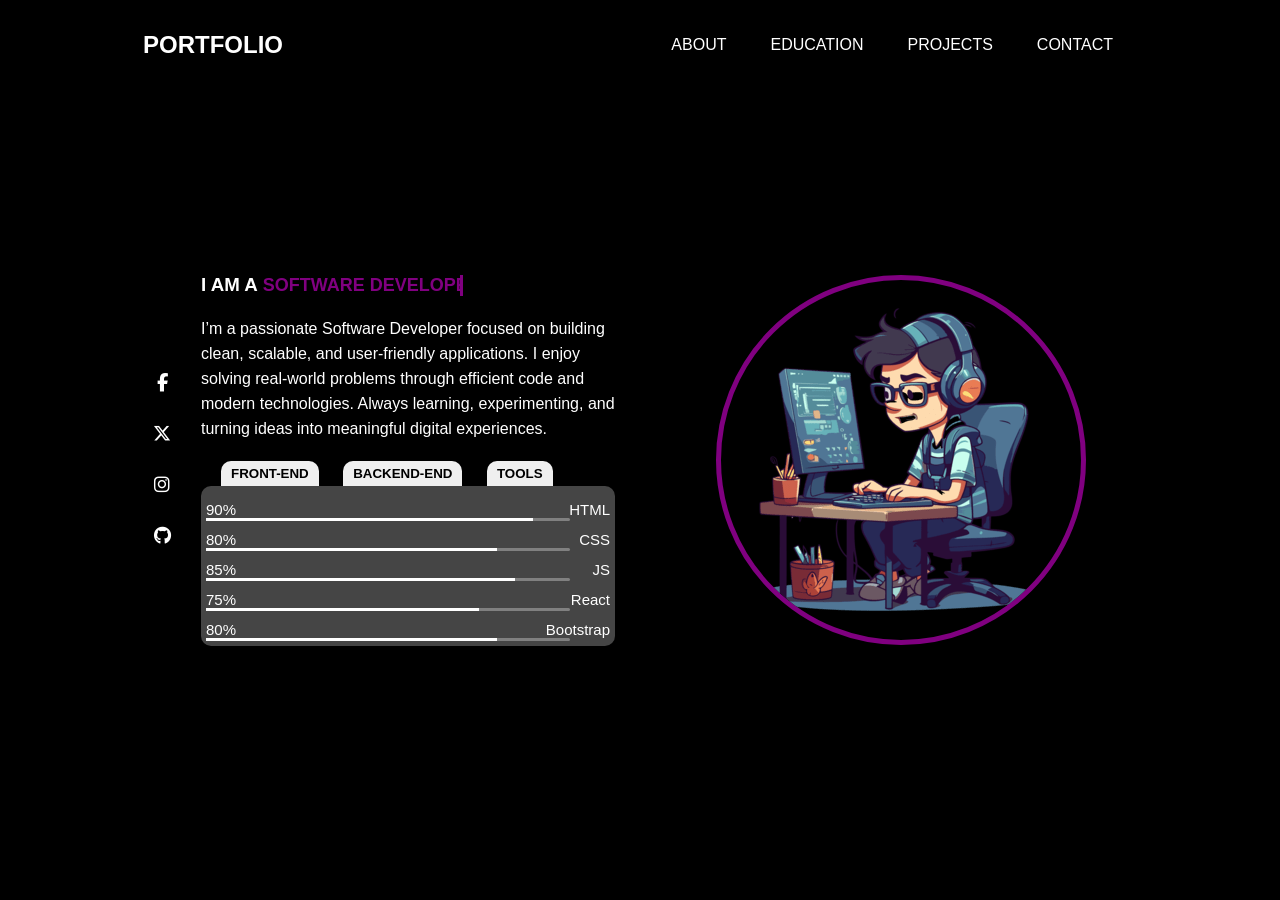
<file: about.html>
<!DOCTYPE html>
<html lang="en">
<head>
    <meta charset="UTF-8">
    <meta name="viewport" content="width=device-width, initial-scale=1.0">
    <title>about</title>
      <link rel="stylesheet"
        href="https://cdnjs.cloudflare.com/ajax/libs/font-awesome/6.5.2/css/all.min.css">

    <link rel="stylesheet" href="./about.css"/>
    <link rel="stylesheet" href="./index.css"/>
</head>
<body>
     <header>
        <nav>

            <a href="./index.html" class="logo"><h1>PORTFOLIO</h1></a>
            <input type="checkbox" id="menu-toggle">

    
            <label for="menu-toggle" class="menu-icon">

                <i class="fa-solid fa-bars menu-open"></i>

                <i class="fa-solid fa-xmark menu-close"></i>

            </label>
            <div class="nav-links">

                <a href="about.html">ABOUT</a>
                <a href="education.html">EDUCATION</a>
                <a href="projects.html">PROJECTS</a>
                <a href="contact.html">CONTACT</a>

            </div>

        </nav>
    </header>
     <main class="about-main">

        
        <section class="about-content">

           
            <div class="socialmedia-icons">

                <a href="#">
                    <i class="fa-brands fa-facebook-f"></i>
                </a>

                <a href="#">
                    <i class="fa-brands fa-x-twitter"></i>
                </a>

                <a href="#">
                    <i class="fa-brands fa-instagram"></i>
                </a>

                <a href="#">
                    <i class="fa-brands fa-github"></i>
                </a>

            </div>


                       <div class="about-subcontent">

                        <div class="about-para" >
             <div class="about-typing">
                  <h3>I AM A</h3>
                            <span class="text-transform">SOFTWARE DEVELOPER</span>
             </div>
                          

                            <P>I’m a passionate Software Developer focused on building clean, scalable, and user-friendly applications.
I enjoy solving real-world problems through efficient code and modern technologies.
Always learning, experimenting, and turning ideas into meaningful digital experiences.</P>

                        </div>
                        <div class="skills-para">

                            <div class="tabs">
                                <button>FRONT-END</button>
                                <button>BACKEND-END</button>
                                <button>TOOLS</button>
                            </div>


                            <div class="skills-container">

                                <div class="skill">
                                <div class="skill-content">
                                        <span>90%</span>
                                        <span>HTML</span>
                                    </div>
                                    <div class="progress-bar">
                                        <div class="progress-html">

                                        </div>
                                    </div>
                                </div>
                               <div class="skill">
                                <div class="skill-content">
                                        <span>80%</span>
                                        <span>CSS</span>
                                    </div>
                                    <div class="progress-bar">
                                        <div class="progress-css">
                                            
                                        </div>
                                    </div>
                                </div>
                                <div class="skill">
                                <div class="skill-content">
                                        <span>85%</span>
                                        <span>JS</span>
                                    </div>
                                    <div class="progress-bar">
                                        <div class="progress-js">
                                            
                                        </div>
                                    </div>
                                </div>
                                <div class="skill">
                                <div class="skill-content">
                                        <span>75%</span>
                                        <span>React</span>
                                    </div>
                                    <div class="progress-bar">
                                        <div class="progress-react">
                                            
                                        </div>
                                    </div>
                                </div>
                                <div class="skill">
                                <div class="skill-content">
                                        <span>80%</span>
                                        <span>Bootstrap</span>
                                    </div>
                                    <div class="progress-bar">
                                        <div class="progress-bootstrap">
                                            
                                        </div>
                                    </div>
                                </div>
                            </div>



                        </div>

               

            </div>

        </section>


        <section class="about-img">

            <img
                src="./images/coder-image.png"
                alt="karthick"
                class="karthick-img center-img"
            >

        </section>

    </main>

</body>
</html>
</file>
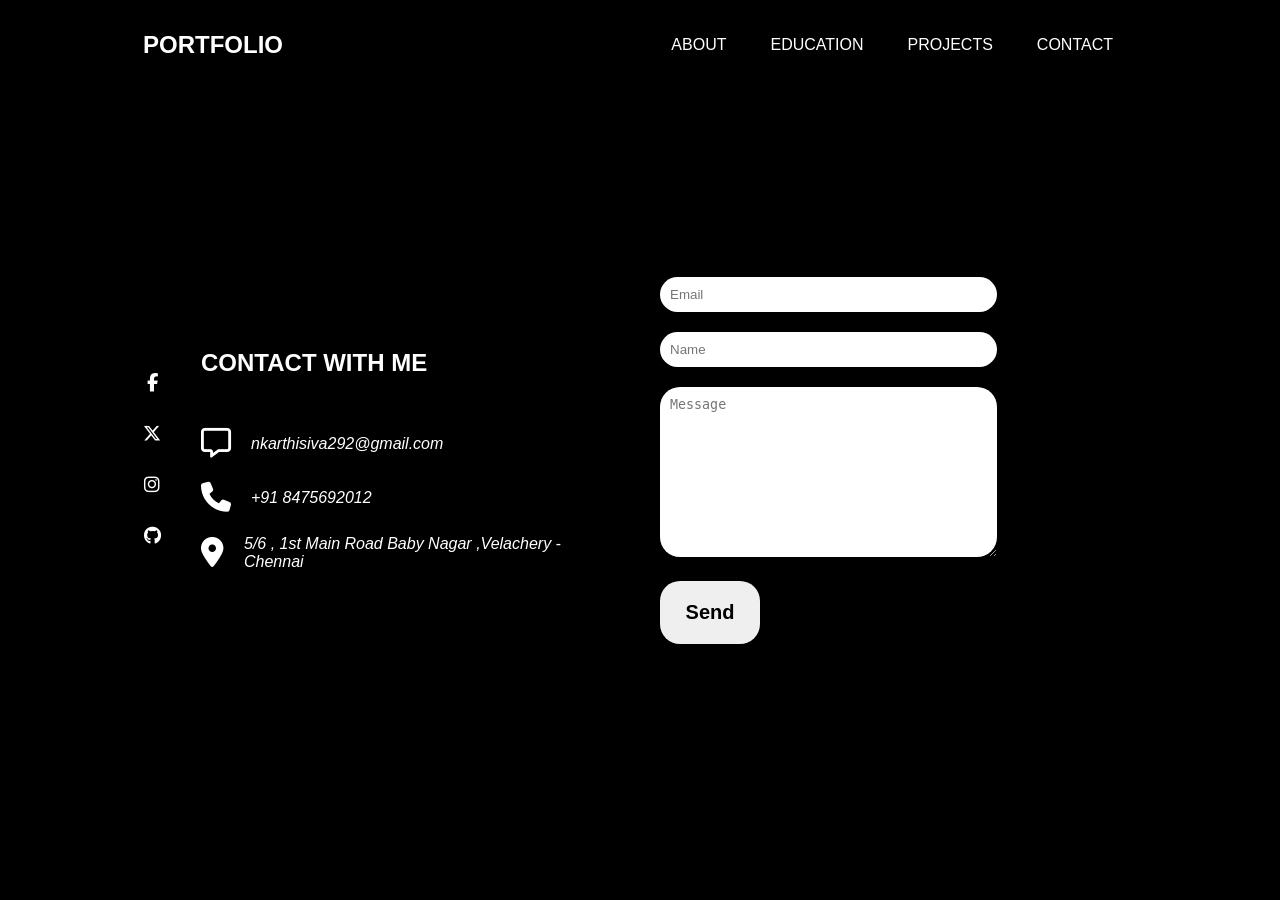
<file: contact.html>
<!DOCTYPE html>
<html lang="en">
<head>
    <meta charset="UTF-8">
    <meta name="viewport" content="width=device-width, initial-scale=1.0">
    <title>contact</title>
      <link rel="stylesheet"
        href="https://cdnjs.cloudflare.com/ajax/libs/font-awesome/6.5.2/css/all.min.css">

    
    <link rel="stylesheet" href="index.css">
    <link rel="stylesheet" href="contact.css"/>
</head>
<body>

    <header>
        <nav>

            <a href="index.html"><h1 class="logo">PORTFOLIO</h1></a>
            <input type="checkbox" id="menu-toggle">

    
            <label for="menu-toggle" class="menu-icon">

                <i class="fa-solid fa-bars menu-open"></i>

                <i class="fa-solid fa-xmark menu-close"></i>

            </label>
            <div class="nav-links">
            <a href="about.html">ABOUT</a>
                <a href="education.html">EDUCATION</a>
                <a href="projects.html">PROJECTS</a>
                <a href="contact.html">CONTACT</a>

            </div>

        </nav>
    </header>

     <main class="contact-main">

        <section class="contact-content">

           
            <div class="socialmedia-icons">

                <a href="#">
                    <i class="fa-brands fa-facebook-f"></i>
                </a>

                <a href="#">
                    <i class="fa-brands fa-x-twitter"></i>
                </a>

                <a href="#">
                    <i class="fa-brands fa-instagram"></i>
                </a>

                <a href="#">
                    <i class="fa-brands fa-github"></i>
                </a>

            </div>

            <div class="contact-info">
                <h1>CONTACT WITH ME</h1>

                <address class="contact-details">
                    <div class="info">
                      <span><i class="fa-regular fa-message"></i></span>
                      <p>nkarthisiva292@gmail.com</p>
                    </div>
                    <div class="info">
                      <span><i class="fa-solid fa-phone"></i></span>
                      <p>+91 8475692012</p>
                    </div>
                    <div class="info">
                      <span><i class="fa-solid fa-location-dot"></i></span>
                      <p>5/6 , 1st Main Road Baby Nagar ,Velachery - Chennai</p>
                    </div>
                </address>
            </div>

        </section>
        <section class="contact-form">
                <form>
                    <div>
                        <input placeholder="Email" type="email"/>
                    </div>
                    <div>
                        <input placeholder="Name" type="text">
                    </div>
                     <div>
                        <textarea rows="10" placeholder="Message"></textarea>
                    </div>
                     <div class="form-btn">
                        <button>Send</button>
                    </div>

                </form>
        </section>

    </main>
    
</body>
</html>
</file>
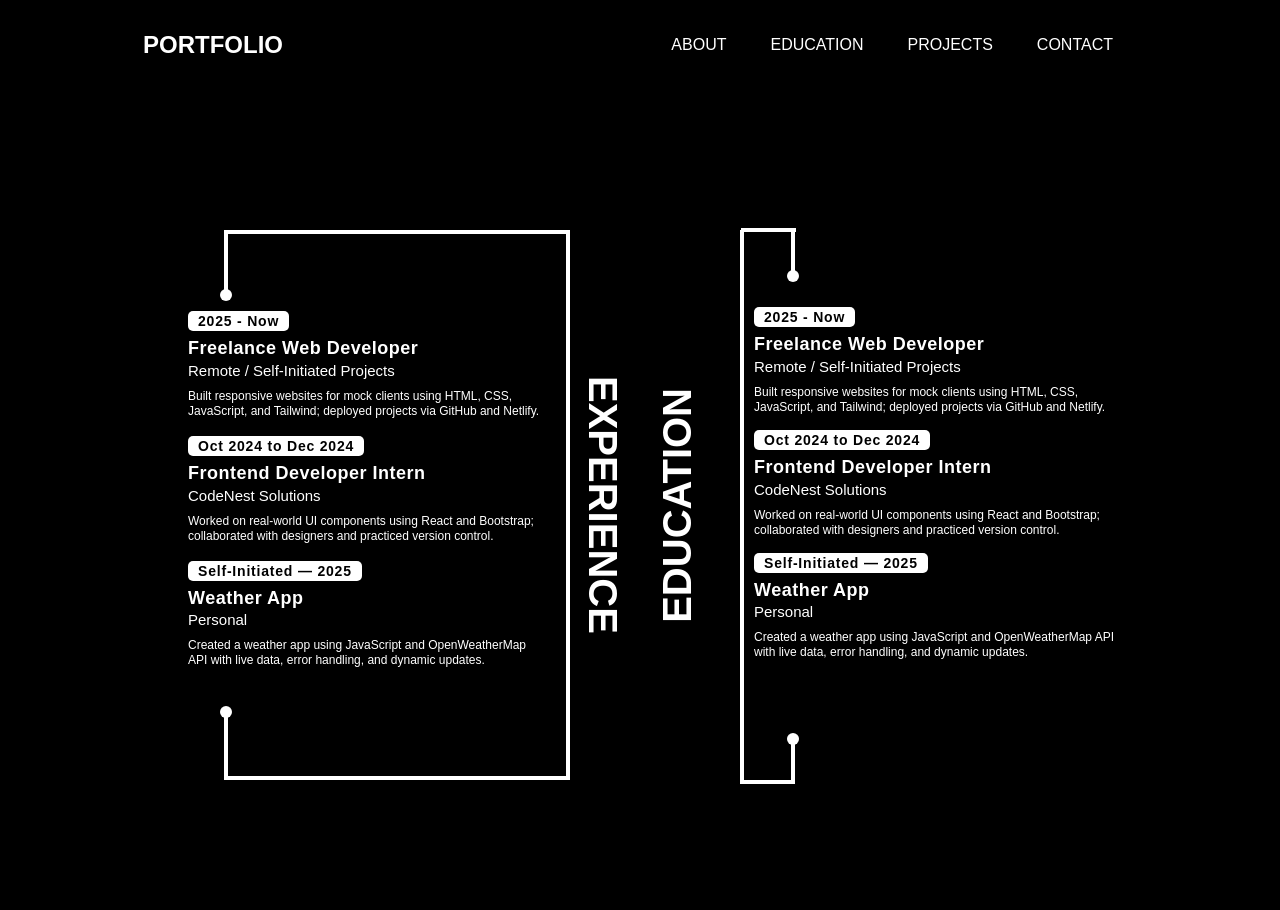
<file: education.html>
<!DOCTYPE html>
<html lang="en">
<head>
    <meta charset="UTF-8">
    <meta name="viewport" content="width=device-width, initial-scale=1.0">
    <title>Document</title>
     <link rel="stylesheet"
        href="https://cdnjs.cloudflare.com/ajax/libs/font-awesome/6.5.2/css/all.min.css">

    
    <link rel="stylesheet" href="index.css">
    <link rel="stylesheet" href="education.css"/>
</head>
<body>
    <header>
        <nav>

            <a href="index.html"><h1 class="logo">PORTFOLIO</h1></a>
            <input type="checkbox" id="menu-toggle">

    
            <label for="menu-toggle" class="menu-icon">

                <i class="fa-solid fa-bars menu-open"></i>

                <i class="fa-solid fa-xmark menu-close"></i>

            </label>
            <div class="nav-links">

             <a href="about.html">ABOUT</a>
                <a href="education.html">EDUCATION</a>
                <a href="projects.html">PROJECTS</a>
                <a href="contact.html">CONTACT</a>

            </div>

        </nav>
    </header>

    <main class="education-main">
      
        <section class="experience-info">

        <!-- <div class="socialmedia-icons education-socialmedia">

                <a href="#">
                    <i class="fa-brands fa-facebook-f"></i>
                </a>

                <a href="#">
                    <i class="fa-brands fa-x-twitter"></i>
                </a>

                <a href="#">
                    <i class="fa-brands fa-instagram"></i>
                </a>

                <a href="#">
                    <i class="fa-brands fa-github"></i>
                </a>

            </div> -->

          <div class="timeline">

        <!-- TOP DOT -->
        <span class="top-dot"></span>

        <!-- EXPERIENCE 1 -->
        <div class="experience-1">

            <span class="date">
                2025 - Now
            </span>

            <h2>
                Freelance Web Developer
            </h2>

            <h3>
                Remote / Self-Initiated Projects
            </h3>

            <p>
                Built responsive websites for mock clients using HTML, CSS,
                JavaScript, and Tailwind; deployed projects via GitHub and
                Netlify.
            </p>

        </div>


        <!-- EXPERIENCE 2 -->
        <div class="experience-2">

            <span class="date">
                Oct 2024 to Dec 2024
            </span>

            <h2>
                Frontend Developer Intern
            </h2>

            <h3>
                CodeNest Solutions
            </h3>

            <p>
                Worked on real-world UI components using React and Bootstrap;
                collaborated with designers and practiced version control.
            </p>

        </div>


        <!-- PROJECT -->
        <div class="experience-3">

            <span class="date">
                Self-Initiated — 2025
            </span>

            <h2>
                Weather App
            </h2>

            <h3>
                Personal
            </h3>

            <p>
                Created a weather app using JavaScript and OpenWeatherMap API
                with live data, error handling, and dynamic updates.
            </p>

        </div>


        <!-- BOTTOM LINE -->
        <span class="bottom-line"></span>

        <!-- BOTTOM DOT -->
        <span class="bottom-dot"></span>

    </div>

    <div class="experience-title">
        <h1>Experience</h1>
    </div>
        </section>
        <section class="education-info">

        <div class="experience-title">
        <h1 class="education-title">Education</h1>
    </div>
          <div class="education-timeline">

        <!-- TOP DOT -->
        <span class="education-topdot"></span>
        <span class="education-topline"></span>

        <!-- EXPERIENCE 1 -->
        <div class="education-1">

            <span class="date">
                2025 - Now
            </span>

            <h2>
                Freelance Web Developer
            </h2>

            <h3>
                Remote / Self-Initiated Projects
            </h3>

            <p>
                Built responsive websites for mock clients using HTML, CSS,
                JavaScript, and Tailwind; deployed projects via GitHub and
                Netlify.
            </p>

        </div>


        <!-- EXPERIENCE 2 -->
        <div class="education-2">

            <span class="date">
                Oct 2024 to Dec 2024
            </span>

            <h2>
                Frontend Developer Intern
            </h2>

            <h3>
                CodeNest Solutions
            </h3>

            <p>
                Worked on real-world UI components using React and Bootstrap;
                collaborated with designers and practiced version control.
            </p>

        </div>


        <!-- PROJECT -->
        <div class="education-3">

            <span class="date">
                Self-Initiated — 2025
            </span>

            <h2>
                Weather App
            </h2>

            <h3>
                Personal
            </h3>

            <p>
                Created a weather app using JavaScript and OpenWeatherMap API
                with live data, error handling, and dynamic updates.
            </p>

        </div>


        <!-- BOTTOM LINE -->
        
        <span class="education-bottomline"></span>
        <span class="education-anotherbottomline"></span>

        <!-- BOTTOM DOT -->
        <span class="education-bottomdot"></span>

    </div>

        </section>
    
    </main>
</body>
</html>
</file>
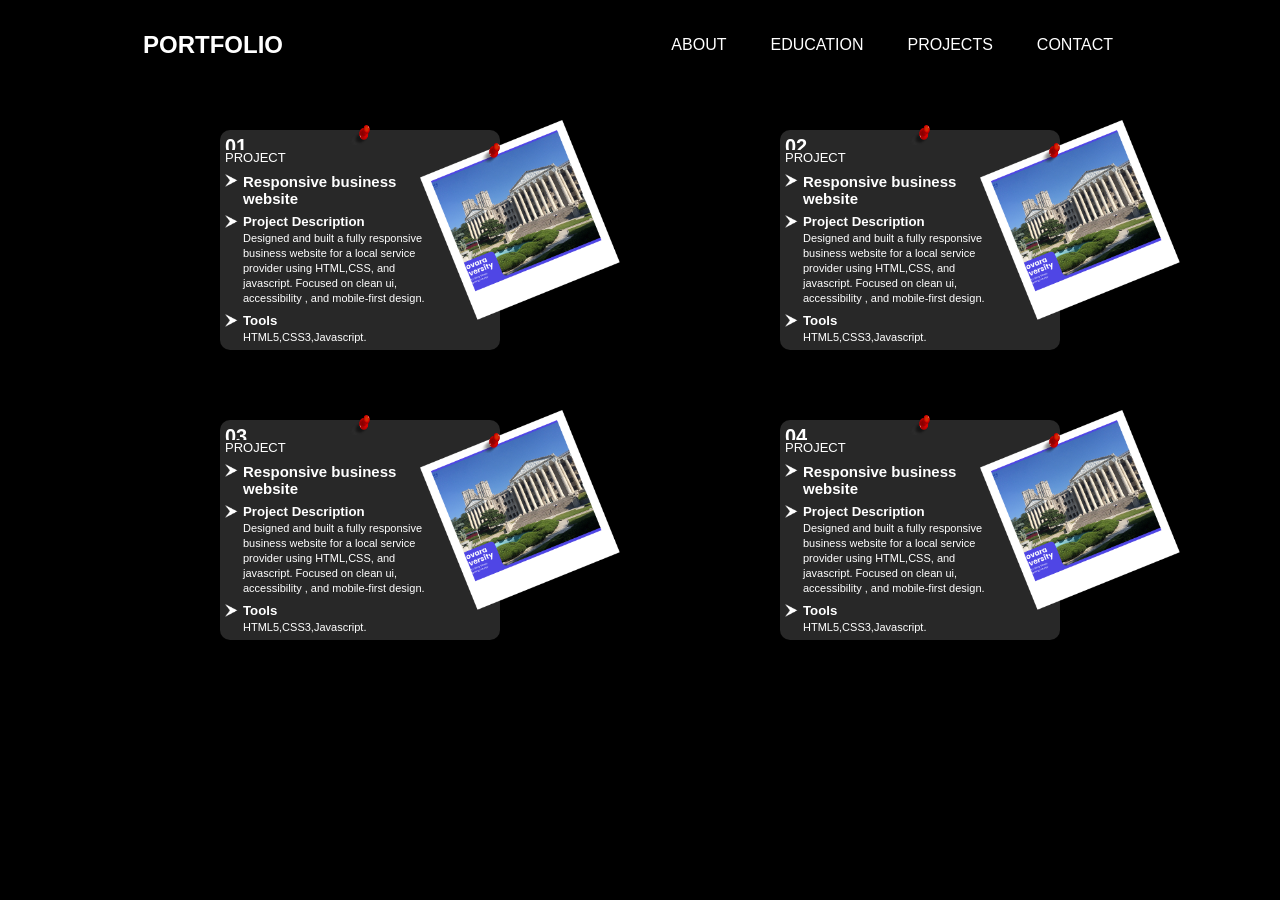
<file: projects.html>
<!DOCTYPE html>
<html lang="en">
<head>
    <meta charset="UTF-8">
    <meta name="viewport" content="width=device-width, initial-scale=1.0">
    <title>Document</title>
     <link rel="stylesheet"
        href="https://cdnjs.cloudflare.com/ajax/libs/font-awesome/6.5.2/css/all.min.css">

    
    <link rel="stylesheet" href="index.css">
    <link rel="stylesheet" href="projects.css"/>
</head>
<body>
    <header>
        <nav>

            <a href="index.html"><h1 class="logo">PORTFOLIO</h1></a>
            <input type="checkbox" id="menu-toggle">

    
            <label for="menu-toggle" class="menu-icon">

                <i class="fa-solid fa-bars menu-open"></i>

                <i class="fa-solid fa-xmark menu-close"></i>

            </label>
            <div class="nav-links">

                 <a href="about.html">ABOUT</a>
                <a href="education.html">EDUCATION</a>
                <a href="projects.html">PROJECTS</a>
                <a href="contact.html">CONTACT</a>

            </div>

        </nav>
    </header>

    <main class="projects-main">

        <section class="projects-line1">
            <div class="wrapper">
                 <div class="first-box">
                    <span class="pinimg1"><img src="./images/pin(1) 1.png" alt="pin-img"/></span>
              <div class="description">
                <div class="project-head">
                    <h4>01</h4>
                    <span>PROJECT</span>
                </div>
                <div class="project-name">
                    <span> <img src="./images/Polygon 44.png" alt="arrow-img"/></span>
                    <h2>Responsive business website</h2>
                </div>
                <div class="project-description">
                    <span>
                        <img src="./images/Polygon 44.png" alt="arrow-img"/>
                    </span>
                    <div>
                        <h5>Project Description</h5>
                        <p>Designed and built a fully responsive business website for a local service provider using HTML,CSS, and javascript. Focused on clean ui, accessibility , and mobile-first design.</p>
                    </div>

                </div>
                <div class="project-tools">
                    <span>
                         <img src="./images/Polygon 44.png" alt="arrow-img"/>
                    </span>
                    <div>
                        <h5>Tools</h5>
                        <p>HTML5,CSS3,Javascript.</p>
                    </div>
                </div>
              </div>
            <div class="project-img firstbox-img">
                  <span class="pinimg2"><img src="./images/pin(1) 1.png" alt="pin-img"/></span>
                <img src="./images/Frame 1000011670.png" alt="business images"/>
            </div>
           </div>
 </div>
           
           <div class="wrapper">
             <div class="second-box">
                 <span class="pinimg1"><img src="./images/pin(1) 1.png" alt="pin-img"/></span>
              <div class="description">
                <div class="project-head">
                    <h4>02</h4>
                    <span>PROJECT</span>
                </div>
                <div class="project-name">
                    <span><img src="./images/Polygon 44.png" alt="arrow-img"/></span>
                    <h2>Responsive business website</h2>
                </div>
                <div class="project-description">
                    <span><img src="./images/Polygon 44.png" alt="arrow-img"/></span>
                    <div>
                        <h5>Project Description</h5>
                        <p>Designed and built a fully responsive business website for a local service provider using HTML,CSS, and javascript. Focused on clean ui, accessibility , and mobile-first design.</p>
                    </div>

                </div>
                <div class="project-tools">
                    <span><img src="./images/Polygon 44.png" alt="arrow-img"/></span>
                    <div>
                        <h5>Tools</h5>
                        <p>HTML5,CSS3,Javascript.</p>
                    </div>
                </div>
              </div>
            <div class="project-img secondbox-img">
                 <span class="pinimg2"><img src="./images/pin(1) 1.png" alt="pin-img"/></span>
                <img src="./images/Frame 1000011670.png" alt="business images"/>
            </div>
           </div>
           </div>
            </div>
         
          
            

        </section>


        <!-- ------------ -->
         <section class="projects-line2">
            <div class="wrapper">
                 <div class="first-box">
                     <span class="pinimg1"><img src="./images/pin(1) 1.png" alt="pin-img"/></span>
              <div class="description">
                <div class="project-head">
                    <h4>03</h4>
                    <span>PROJECT</span>
                </div>
                <div class="project-name">
                    <span> <img src="./images/Polygon 44.png" alt="arrow-img"/></span>
                    <h2>Responsive business website</h2>
                </div>
                <div class="project-description">
                    <span>
                        <img src="./images/Polygon 44.png" alt="arrow-img"/>
                    </span>
                    <div>
                        <h5>Project Description</h5>
                        <p>Designed and built a fully responsive business website for a local service provider using HTML,CSS, and javascript. Focused on clean ui, accessibility , and mobile-first design.</p>
                    </div>

                </div>
                <div class="project-tools">
                    <span>
                         <img src="./images/Polygon 44.png" alt="arrow-img"/>
                    </span>
                    <div>
                        <h5>Tools</h5>
                        <p>HTML5,CSS3,Javascript.</p>
                    </div>
                </div>
              </div>
            <div class="project-img firstbox-img">
                 <span class="pinimg2"><img src="./images/pin(1) 1.png" alt="pin-img"/></span>
                <img src="./images/Frame 1000011670.png" alt="business images"/>
            </div>
           </div>
 </div>
           
           <div class="wrapper">
             <div class="second-box">
                 <span class="pinimg1"><img src="./images/pin(1) 1.png" alt="pin-img"/></span>
              <div class="description">
                <div class="project-head">
                    <h4>04</h4>
                    <span>PROJECT</span>
                </div>
                <div class="project-name">
                    <span><img src="./images/Polygon 44.png" alt="arrow-img"/></span>
                    <h2>Responsive business website</h2>
                </div>
                <div class="project-description">
                    <span><img src="./images/Polygon 44.png" alt="arrow-img"/></span>
                    <div>
                        <h5>Project Description</h5>
                        <p>Designed and built a fully responsive business website for a local service provider using HTML,CSS, and javascript. Focused on clean ui, accessibility , and mobile-first design.</p>
                    </div>

                </div>
                <div class="project-tools">
                    <span><img src="./images/Polygon 44.png" alt="arrow-img"/></span>
                    <div>
                        <h5>Tools</h5>
                        <p>HTML5,CSS3,Javascript.</p>
                    </div>
                </div>
              </div>
            <div class="project-img secondbox-img">
                 <span class="pinimg2"><img src="./images/pin(1) 1.png" alt="pin-img"/></span>
                <img src="./images/Frame 1000011670.png" alt="business images"/>
            </div>
           </div>
           </div>
            </div>
         
          
            

        </section>
      

    </main>
   
</body>
</html>
</file>
<file: about.css>
.about-main {
    width: 80%;
    max-width: 100%;
    min-height: 80vh;

    margin: 100px auto 0;

    display: grid;
    /* grid-template-columns: minmax(0, 1fr) minmax(0, 1fr); */
    grid-template-columns: 1fr 1fr;
    /* border: 2px solid white; */

    align-items: center;
    gap: 30px;
    padding: 5px;
}
.about-content{
    /* border: 2px solid white; */
    display: flex;
    gap: 20px;
    padding: 10px;
    animation: aboutcontent 1s forwards;
}
@keyframes aboutcontent {
    from{
    transform: translateX(-50px) scale(0.8);
    }
    to{
 transform: translateX(0px) scale(1);
    }
}
.about-para h3{
    padding: auto 10px;
}
.about-para p{
    margin-top: 20px;
    line-height: 25px;
}
.tabs{
    /* border: 2px solid red; */
    margin-top: 20px;
}
.skill-para{
    padding: 5px;
    margin-top: 40px;
    /* border: 2px solid red; */
}

.tabs button{
    padding: 5px 10px;
    border-radius: 10px 10px 0px 0px;
    margin-left: 20px;
    font-weight: bold;
    border: none;
}
.tabs button:hover{
    background-color: grey;
    cursor: pointer;
}
.skills-container{
    
    padding: 5px;
    background: #454545;
    border-radius: 10px;
}
.skill{
    width: 100%;
    margin-top: 10px;
}
.skill-content{
    width: 100%;
    display: flex;
    justify-content: space-between;
    
}
.skill span{
    font-size: 15px;
}
.progress-bar{
    width: 90%;
    /* border: 2px solid red; */
    height: 3px;
    background:gray;
    border-radius: 10px;
    /* border: 1px solid white; */
}
.progress-html{
    width: 90%;
    background-color: white;
    height: 100%;
}
.progress-css{
    width: 80%;
    background-color: white;
    height: 100%;
}
.progress-js{
    width: 85%;
    background-color: white;
    height: 100%;
}
.progress-react{
    width: 75%;
    background-color: white;
    height: 100%;
}
.progress-bootstrap{
    width: 80%;
    background: white;
    height: 100%;
}
.about-img{
  margin: 0 auto;
  animation: aboutimg 1s forwards;
}
@keyframes aboutimg {

     from{
    transform: translateY(-100px) scale(0.8);
    }
    to{
 transform: translateX(0px) scale(1);
    }
}

.about-img .karthick-img{
    border: 5px solid purple;

}
.socialmedia-icons{
    display: flex;
    flex-direction: column;
}
.about-typing{
    display: flex;
    gap: 5px;
    align-items: center;
    
}
.text-transform{
   
     color: purple;
    display: inline-block;
    width: 20ch;
    white-space: nowrap;
    overflow: hidden;
    border-right: 3px solid purple;
    font-weight: bold;
    font-size: 18px;
    animation: abouttyping 3s steps(24) infinite alternate;
    

}
@keyframes abouttyping{
    from{
width: 0ch;
    }to{
        width: 24ch;
    }
}


@media screen and (max-width:1174px){
    .about-main{
        width: 100%;
    }
}
@media screen and (max-width:923px){
    .about-main{
        grid-template-columns: 1fr;
    }
    .about-content{
        order: 2;
    }
    
    .center-img{
        margin: 0 auto;
    }
}
@media screen and (max-width:698px){
    .about-content{
        flex-wrap: wrap;
    }
    .about-subcontent{
        order: 1;
    }
    .socialmedia-icons{
        order: 2;
        /* border: 2px solid green; */
        width: 100%;
        flex-direction: row!important;
    }
}
@media screen and (max-width:414px){
    .about-para h3{
        font-size: 18px;
    }
    .tabs button{
        margin-left: 2px;
        padding: 2px 4px;
    }
}
</file>
<file: index.css>
* {
    margin: 0;
    padding: 0;
    box-sizing: border-box;
}

html {
    scroll-behavior: smooth;
}
html,
body {
    width: 100%;
    overflow-x: hidden;
}

:root {
    --bg-color: #000000;
}

body {
    background-color: var(--bg-color);
    color:white;
    font-family: Arial, sans-serif;
    
}
header{
     width: 80%;
    margin: 0 auto;
    position: fixed;
    top: 0;
    left: 10%;
    z-index: 999;
    /* border: 2px solid red; */
}
.logo{
    text-decoration: none;
}

nav{
    width: 100%;
    display: flex;
    justify-content: space-between;
    align-items: center;
    padding: 20px 15px;
    
}

nav h1 {
    color: white;
}


.nav-links {
    display: flex;
    gap: 20px;
    padding: 8px 12px;
}

.nav-links a {
    text-decoration: none;
    color: white;
    padding:8px 12px;
    border-radius:20px;
}


#menu-toggle {
    display: none;
}
.menu-close {
    display: none;
}

.menu-icon {
    display: none;
    color: white;
    font-size: 30px;
    cursor: pointer;
}

.nav-links a:hover{
    color:black;
    background-color:white;
}

 .hero-main {
    width: 80%;
    max-width: 100%;
    min-height: 80vh;

    margin: 100px auto 0;

    display: grid;
   
    grid-template-columns: 1fr 1fr;

    align-items: center;
    gap: 30px;
}
.hero-content{
   
    display: flex;
   min-height: 450px;
    gap: 30px;
    padding: 10px;
    animation: hero 2s forwards;
   
}
@keyframes hero{
    from{
         transform: scale(.8);
    }to{
 transform: scale(1);
    }
}
.hero-content .content{
    display: flex;
    flex-direction: column;
    justify-content: center;
    gap: 20px;
    padding: 10px;
   
}
.content p{
    line-height: 25px;
}
.socialmedia-icons{
    /* flex: 0 0 100px; */
    display: flex;
    flex-direction: column;
    gap: 30px;
    font-size: 18px;
    justify-content: center;
    /* border: 2px solid white; */
    text-align: center;
    padding: 10px;
}
.socialmedia-icons:hover{
    cursor: pointer;
}
.name-div{
    display: flex;
    /* border: 2px solid red; */
    align-items: center;
    /* justify-content: center; */
    gap: 10px;
}
.hero-content h1{
font-size: 40px;
}
.text{
    /* border: 1px solid white; */
    display: flex;
    gap: 20px;
    align-items: center;
    /* justify-content: center; */
    
}
.text i{
    color: purple;
    font-size: 20px;
    animation: jumping 2s infinite;
}
@keyframes jumping {
    from{
        transform: translateY(-10px);
    }
    to{
        transform: translateY(0px);
    }
    
}
.name{
    color: purple;
    display: inline-block;
    width: 0;
    white-space: nowrap;
    overflow: hidden;
    border-right: 3px solid purple;
    animation: typing 2s steps(10) infinite alternate;
    
    font-size: 50px;
    
}
@keyframes typing {
    from{
        width: 0ch;
    }
    to{
        width: 10ch;
    }
    
}
.explore{
    width: 100%;
    /* border: 2px solid white; */
    text-align: center;
}
.explore button{
    padding: 10px 20px;
    border-radius: 10px;
    font-size: 20px;
    border: none;
}
.explore button:hover{
    background-color: var(--bg-color);
    color: white;
    cursor: pointer;
    transition: 1s all;
    border: 2px solid white;
}

 .hero-img {
    width: 100%;
    max-width: 100%;

    display: flex;
    justify-content: center;
    align-items: center;
    animation: hero-img 2s forwards;
   
}
@keyframes hero-img{
    from{
   transform: scale(.8);
    }
    to{
   transform: scale(1);
    }
}

.karthick-img {
    display: block;
    width: 100%;
    max-width: 500px;
    height:auto;
    border-radius: 50%;
    border: 5px solid purple;
    
}
.hero-content span{
    font-size: 30px;

}
.hero-content h1{
    font-size: 30px;
}

.socialmedia-icons i{
    color: white;
}
.socialmedia-icons i:hover{
    color: purple;
}


@media screen and (max-width: 1000px) {

    .menu-icon {
        display: block;
    }

    .nav-links {
        display: none;

        position: absolute;
        top: 60px;
        right: 15px;

        flex-direction: column;
        gap: 25px;

        width: 250px;

        background-color: black;
        /* border: 2px solid white; */

        padding: 15px;
        text-align:center;
    }
    .nav-links a{
        padding:10px 5px;
    }

    #menu-toggle:checked ~ .nav-links {
        display: flex;
    }

     #menu-toggle:checked ~ .menu-icon .menu-open {
        display: none;
    }

    
    #menu-toggle:checked ~ .menu-icon .menu-close {
        display: block;
    }
}

@media screen and (max-width:1000px){
    .hero-main{
        width: 100%;
        padding: 10px;
    }
    header{
        width: 100%;
        left: 0%;
    }
    
}


/* @media screen and (max-width: 768px) {

    main {
        width: 90%;
        grid-template-columns: 1fr;
    }

    .hero-content {
        min-width: 0;
        width: 100%;
    }

    .hero-img {
        width: 100%;
    }

    .karthick-img {
        max-width: 350px;
    }
} */
@media screen and (max-width:872px){
   .hero-main{
    width: 90%;
     grid-template-columns: 1fr;
     padding: 2px;
     
   }
   .hero-content{
    order: 2;
    justify-content: center;
    align-items: center;
    
   }
   .hero-content .content{
    height: 350px;
    flex-wrap: wrap;
   }


}
@media screen and (max-width:653px){
    .hero-content{
        flex-direction: column;

    }
    .hero-content p{
         line-height: 25px;
        
    }
    .socialmedia-icons{
        order: 2;
        flex-direction: row;
        /* border: 2px solid red; */
        margin-bottom: 50px;
    }
.text{
  
    gap: 10px;
    align-items: center;
  
}
.content h1,.content span{
    font-size: 25px;
}
.text h3{
    font-size: 17px;
}
}
</file>
<file: contact.css>
.contact-main {
    width: 80%;
    max-width: 100%;
    min-height: 80vh;

    margin: 100px auto 0;

    display: grid;
    /* grid-template-columns: minmax(0, 1fr) minmax(0, 1fr); */
    grid-template-columns: 1fr 1fr;
    /* border: 2px solid white; */

    align-items: center;
    gap: 30px;
    padding: 5px;
}
a{
    text-decoration: none !important;
}
.contact-content{
    /* border: 1px solid white; */
    display: flex;
    gap: 20px;
    justify-content: space-between;
    animation: content 1.5s forwards;
}
@keyframes content {
    from{
       transform: translateY(200px) scale(.5);
    }to{
    transform: translateY(0px) scale(1);
    }
    
}
.contact-info{
    padding: 10px;
}
.contact-details{
    margin-top: 50px;
}

.info{
    display: flex;
    /* border: 1px solid red; */
    gap: 20px;
    align-items: center;
    margin-top: 20px;
}
.info span{
    font-size: 30px;
}

.contact-form{
  
    animation: form 1.5s forwards;
    
}
@keyframes form {
    from{
       transform: translateY(-200px) scale(.5);
    }to{
    transform: translateY(0px) scale(1);
    }
    
}
form{
    display: flex;
    flex-direction: column;
    gap: 20px;
    padding: 10px 5px;
}
form input{
    width: 70%;
    padding: 10px 10px;
    border-radius: 20px;
    border: none;
    outline: none;
}
form textarea{
     width: 70%;
    padding: 10px 10px;
    border-radius: 20px;
    border: none;
    outline: none;
}
form button{
    padding: 20px 10px;
    width: 100px;
    border: none;

border-radius: 20px;
font-weight: bold;
font-size: 20px;
}
form button:hover{
    background-color: black;
    color: white;
    border: 2px solid white;
    transition: all 2s;
    cursor: pointer;
    }

@media screen and (max-width:1000px){
    form input{
        width: 100%;
    }
    form textarea{
        width: 100%;
    }
}

@media screen and (max-width:860px){
    .contact-main{
        grid-template-columns: 1fr;
    }
    .contact-content{
        order: 2;
    }
}
@media screen and (max-width:692px){
    .contact-content{
        flex-wrap: wrap;
    }
    .contact-info{
        order: 1;
    }
    .socialmedia-icons{
        order: 2;
        flex-direction: row;
        justify-content: center;
        width: 100%;
    }

}
@media screen and (max-width:550px){
    .contact-main{
        width: 100%;
        /* padding: 5px; */
    }
    .contact-form button{
        text-align: center;
        /* border: 1px solid red; */
        width: 50%;
        
    }
    .form-btn{
        text-align: center;
    }
    .contact-info h1{
        font-size: 25px;
        text-align: center;
    }
}
</file>
<file: education.css>
.education-main {
    width: 80%;
    max-width: 1300px;
    min-height: 90vh;

    margin: 100px auto 0;
    
    display: grid;
    grid-template-columns: minmax(0, 1fr) minmax(0, 1fr);
    /* grid-template-columns: 1fr 1fr; */
    /* border: 2px solid white; */
    align-items: center;
    gap: 30px;
    padding: 20px;
    /* border: 1px solid blue; */
}
a{
    text-decoration: none !important;
}
.experience-info,.education-info{
  min-width: 0;
  display: flex;
  
  
  align-items: center;
 gap: 10px;
 /* border: 2px solid grey; */ 
}
.experience-info{
    animation: experience 2s forwards;
}
@keyframes experience {
    from{
       transform: translate(-200px) scale(.5);
    }
    to{
transform: translate(0px) scale(1);
    }
    
}
.education-info{
    animation: education 2s forwards;
}
@keyframes education {
    from{
       transform: translateX(200px) scale(.5);
    }
    to{
transform: translate(0px) scale(1);
    }
    
}
.education-socialmedia {
    /* border: 2px solid white; */
    text-align: left;
}
.experience-title h1{
    writing-mode: vertical-lr;
    
    font-size: 40px;
    text-transform: uppercase;
 margin: 0;

}
.experience-title{
    height: 100%;
    flex-shrink: 0;
    /* border: 1px solid blue; */
      
   
}
.education{
 /* border: 2px solid white; */
 min-width: 0;
}
.timeline {
    position: relative;
    min-width:0;
   width: 100%;
   /* max-width: 350px; */
    min-height: 550px;

    margin: 0 auto;
    margin-left: 80px;

    padding: 77px 10px 70px;

    border-top: 4px solid #fff;
    border-right: 4px solid #fff;
    border-bottom: 4px solid #fff;
    z-index: 20;
    
}

.education-timeline{
    position: relative;
    min-width:0;
   width: 100%;
   /* max-width: 350px; */
    min-height: 550px;

    margin: 0 auto;
    margin-left: 30px;

    padding: 77px 10px 70px;

   
    border-left: 4px solid #fff;
     
      
}

.timeline p,.education-timeline p{
    font-size: 12px;
}
.timeline h2,.education-timeline h2{
    font-size:18px;
}
.timeline h3,.education-timeline h3{
    font-size: 15px;
}
/* =========================
   TOP L-SHAPE
   ========================= */

.timeline::before {
    content: "";

    position: absolute;

    top: -4px;
    left: -4px;

    width: 55px;
    height: 62px;

    border-left: 4px solid #fff;
}
.education-timeline::before{
    content: "";
    position: absolute;
    top: -2px;
    left: 47px;
    width: 55px;
    height: 44px;
    border-left: 4px solid #fff;
}

.education-topline{
    position: absolute;
    left: -3px;
    top: -38px;
    width: 55px;
    height: 40px;
    border-bottom: 4px solid #fff;
}
.education-anotherbottomline{
     position: absolute;
    left: -4px;
    bottom: -4px;
    width: 55px;
    height: 40px;
    border-bottom: 4px solid #fff;

}


/* =========================
   TOP DOT
   ========================= */

.top-dot {
    position: absolute;

    top: 55px;
    left: -8px;

    width: 12px;
    height: 12px;

    background: #fff;

    border-radius: 50%;
}
.education-topdot{
    position: absolute;

    top: 40px;
    left: 43px;

    width: 12px;
    height: 12px;

    background: #fff;

    border-radius: 50%;

}
/* .education-1,
.education-2,
.education-3{
     margin-bottom: 10px;
    padding: 0 10px 2px 0;
    z-index: 10;
} */


/* =========================
   EXPERIENCE
   ========================= */
.experience-1,
.experience-2,
.experience-3 {
    
    left:-50px;

    /* width: calc(100% + 40px); */

    margin-bottom: 15px;
    margin-left: -50px;

    padding: 0 10px 2px 0;
    z-index: 10;
/* border: 1px solid red; */
}
.education-1,
.education-2,
.education-3{
    margin-bottom: 15px;
}

.experience-1 {
    top: 80px;
}

.experience-2 {
    top: 210px;
}

.experience-3 {
    top: 340px;
}



/* =========================
   DATE BOX
   ========================= */

.date {
    display: inline-block;

    padding: 2px 10px;

    background: #fff;
    color: #000;

    border-radius: 5px;

    font-size: 14px;
    font-weight: 700;

    letter-spacing: 0.8px;
}


/* =========================
   HEADING
   ========================= */

h2 {
    margin: 8px 0 3px;

    font-size: 23px;
    line-height: 1.1;

    font-weight: 700;

    letter-spacing: 0.5px;
}


/* =========================
   SUB HEADING
   ========================= */

h3 {
    margin: 0 0 10px;

    font-size: 14px;
    font-weight: 400;
}


/* =========================
   PARAGRAPH
   ========================= */

p {
    margin: 0;

    font-size: 14px;
    line-height: 1.25;

    font-weight: 400;
}


/* =========================
   BOTTOM L-SHAPE
   ========================= */

.bottom-line {
    position: absolute;

    left: -4px;
    bottom: -4px;

    width: 55px;
    height: 66px;

    border-left: 4px solid #fff;
}
.education-bottomline{
    position: absolute;
    left: -4px;
    bottom: -4px;
    width: 55px;
    height: 40px;
    border-right: 4px solid #fff;
}


/* =========================
   BOTTOM DOT
   ========================= */

.bottom-dot {
    position: absolute;

    left: -8px;
    bottom: 58px;

    width: 12px;
    height: 12px;

    background: #fff;

    border-radius: 50%;
}
.education-bottomdot{
     position: absolute;

    left: 43px;
    bottom: 35px;

    width: 12px;
    height: 12px;

    background: #fff;

    border-radius: 50%;

}


/* eduation */
.education-title{
    writing-mode: vertical-lr;
    
    font-size: 40px;
    text-transform: uppercase;
 margin: 0;
 transform: rotate(180deg);
    
}

@media screen and (max-width:1000px){
    .education-main{
        /* grid-template-columns: 1fr; */
        width: 90%;
    }
    
}
@media screen and (max-width:900px){
    .education-main{
        /* grid-template-columns: 1fr; */
        width: 100%;
    }
    
}
@media screen and (max-width:800px){
    .education-main{
        grid-template-columns: 1fr;
        width: 90%;
    }
    /* .timeline{
       justify-content: center;
    } */
    
}
@media screen and (max-width:486px){
    .experience-info,.education-info{
        width: 100%;
        gap: 5px;
    }
    .education-main{
        width: 100%;
        padding: 5px;
    }
}

@media screen and (max-width:400px){
    .timeline{
        margin-left: 60px;
    }
    .timeline h2,.timeline h3,.education-timeline h2,.education-timeline h3{
        font-size: 15px;
    }
    .timeline p,.education-timeline p{
        font-size: 12px;
    }
    .date{

    }
    .experience-title h1{
        font-size: 25px;
    }
}
</file>
<file: projects.css>
.projects-main{
    width: 100%;
    margin: 120px auto 0;
    /* border: 1px solid white; */


}
a{
    text-decoration: none;
}
.projects-line1, .projects-line2{
display: flex;
width: 100%;
justify-content: space-evenly;
gap: 50px;


}
.projects-line1{
    animation:line1 2s forwards;
}
@keyframes line1 {
    from{
        transform: translateX(200px) scale(.5);
    }to{
     transform: translateX(0px) scale(1);
    }
    
}
.projects-line2{
    margin-top: 50px;
    animation: line2 2s forwards;
}
@keyframes line2 {
    from{
        transform: translateX(-200px) scale(.5);
    }to{
     transform: translateX(0px) scale(1);
    }
}

.wrapper{
    width: 100%;
    /* border: 1px solid white; */
    padding: 10px;
    max-width: 300px;
}
.project-img{
    height: 200px;
    width: 200px;
    position: relative;
    /* border: 2px solid red; */
}
.project-img img{
    height: inherit;
    width: inherit;
}
.description{
    max-width: 220px;
    /* border: 2px solid red; */
    padding: 5px;
}
.project-head{
    position: relative;
}
.project-head h4{
    font-size: 20px;
}
.project-head span{
    position: absolute;
    top: 15px;
    font-size: 13px;
    background-color:#282828;
}
.project-name, .project-description,.project-tools{
    display: flex;
    gap: 5px;
    margin-top: 7px;
}
.description h2{
    font-size: 15px;
}
.description p{
    font-size: 11px;
    line-height: 15px;
    margin-top: 2px;
}
.first-box,.second-box{
    max-width: 300px;
    background-color: #282828;
    position: relative;
    border-radius: 10px;

}
.firstbox-img{
    position: absolute;
    top: -10px;
    right: -120px;

}
.secondbox-img{
position: absolute;
top: -10px;
right: -120px;
}
.project-name img,.project-description img,.project-tools img{
    height: 13px;
    width: 13px;
}
.pinimg1 img,.pinimg2 img{
    height: 20px;
    width: 20px;
}
.pinimg1{
    position: relative;

}

.pinimg1 img{
    position: absolute;
    top: -5px;
    right: -150px;
}
.pinimg2 img{
    position: absolute;
    top: 23px;
    right: 120px;
}
.project-name{
    margin-top: 15px;
}
@media screen and (max-width:1000px){
    .projects-line1,.projects-line2{
        justify-content:start;
        gap: 130px;
        padding-left:50px ;

    }
}
@media screen and (max-width:894px){
    .projects-line1,.projects-line2{
        flex-direction: column;
        gap: 50px;
        align-items: center;
    }
}
@media screen and (max-width:580px){


    .pinimg1 img{
    position: absolute;
    top: -5px;
    right: -130px;
}
.pinimg2 img{
    position: absolute;
    top: 17px;
    right: 90px;
    height: 20px !important;
    width: 20px !important;
    
}
    .first-box,.second-box{
        max-width:250px;
        padding: 5px;

    }

    .description{
        width: 55%;
    }
   .projects-line1, .projects-line2{
    align-items: center;
    gap: 50px;
    padding-left: 0px;
}
.firstbox-img,.secondbox-img{
    right: -50px;
    top: 40px;
    width: 160px;
    height: 180px;
    
}
.firstbox-img img,.secondbox-img img{
    height: 170px;
    width: 150px;
}
.secondbox-img{
    top:40px;
    right: -50px;
}
.description p{
    font-size: 10px;
}
.description h2{
    font-size: 12px;
}
.project-name span img, .project-description span img,.project-tools span img{
   height: 10px;
   width: 10px;   
}

}
</file>
